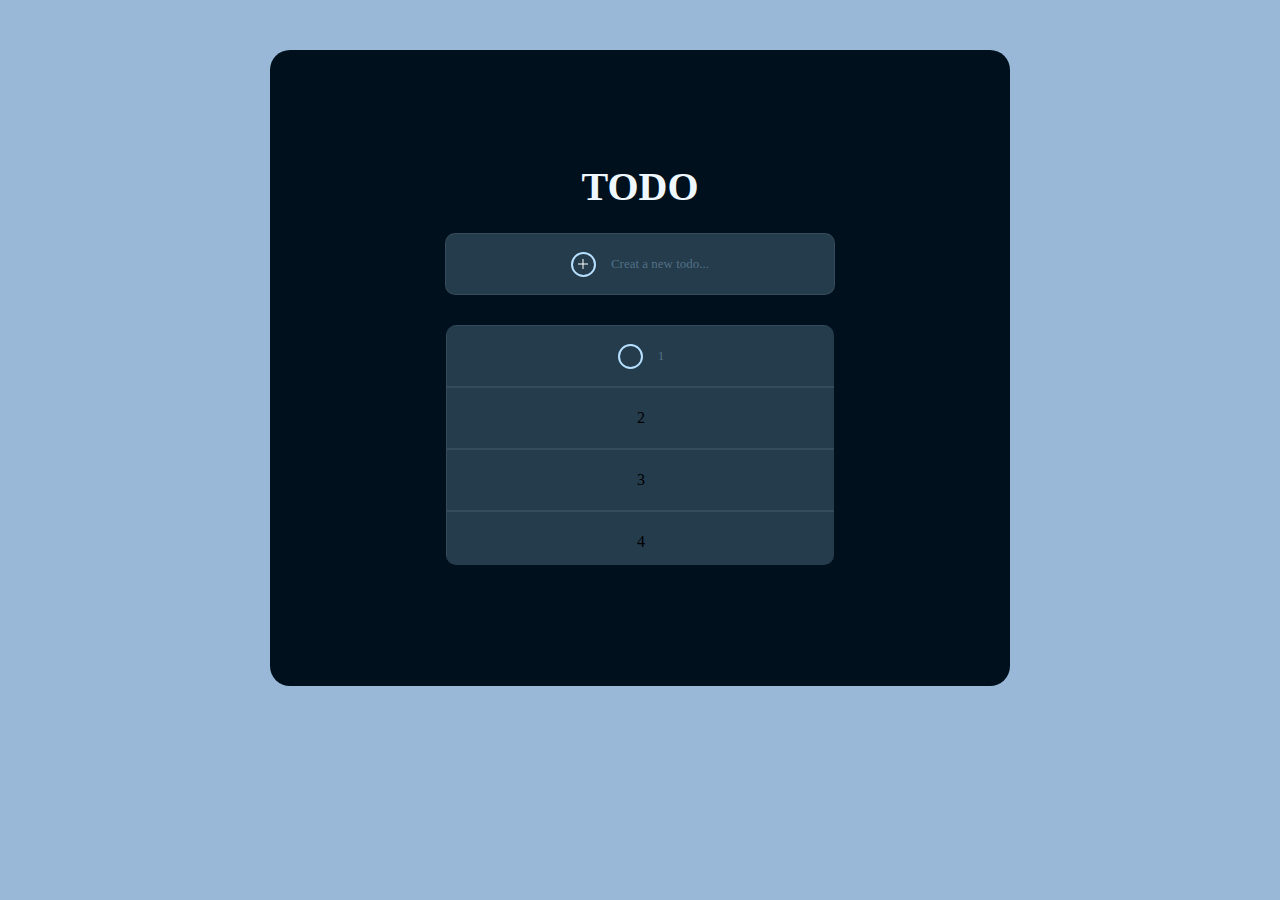
<file: new/1.html>
<!DOCTYPE html>
<html>
<head>
    <link rel="stylesheet" type="text/css" href="2.css">
    <meta charset="UTF-8" />
    <meta name="viewport" content="width=device-width, initial-scale=1.0" />
</head>
<body>
    <div class="container">
        
        <div class="todoword">
            TODO
        </div>
        
        <div class="square1" style="margin: 20px auto ;">
            <button class="custom-button"></button>
            <div class="buttom-text">Creat a new todo...</div>
            
        </div>

        <div class="square3" style="margin: 10px auto ;">
            <div class="square2">
             <button class="second-button"></button>
             <div class="buttom-text">1</div>

            </div>
            <div class="square2">
                2
            </div>
            <div class="square2">
                3
            </div>
            <div class="square2">
                4
            </div>
            <div class="square2">
                5
            </div>
            <div class="square2">
                6
            </div>
            <div class="square2">
                7
            </div>
            <div class="square2">
                8
            </div>
            <div class="square2">
                9
            </div>


        </div>


        
           
    </div>
</body>
</html>
</file>
<file: new/2.css>
body {
  background-color: #99b8d7;
  display: flex;
  justify-content: center;
  align-items: center;
  margin: 50px ;
  text-align: center;
}



.container {
  background-color: rgba(0, 17, 29, 1);
  width: 640px;
  height: 536px;
  display: flex;
  border-radius: 20px;
  padding: 50px;
  overflow-y: hidden;
  max-width: 640px;
  max-height: 536px;
  top: 148px;
  left: 321px;
  display: flex;
  justify-content: center;
  flex-direction: column;
}

.square1 {
  font-family: 'Inter', sans-serif;
  font-family: 'Young Serif', serif;
  width: 388px;
  height: 60px;
  top: 287px;
  left: 446px;
  justify-content: center;
  align-items: center;
  display: flex;
  border-radius: 10px;
  background-color: rgb(37, 60, 77, 1);
  text-align: center;
  border-width: 1px;
  border-color: rgba(255, 255, 255, 0.073);
  border-style:solid;

}

.square2{
  width: 388px;
  height: 60px;
  top: 287px;
  left: 446px;
  justify-content: center;
  align-items: center;
  display: flex;
  background-color: rgb(37, 60, 77, 1);
  text-align: center;
  border-width: 1px;
  border-color: rgba(255, 255, 255, 0.073);
  border-style:solid;
}



.square3 {
 
 width: 388px;
 height: 240px;
 top: 367px;
 left: 446px;
 border-radius: 10px;
 justify-content: center;
 align-items: center;
 background-color: rgb(37, 60, 77, 1);
 overflow-y: auto;
 overflow-x: hidden;
 max-height: 240px;
 max-width: 388px;
 flex-direction: column;

}

.content{

font-family: 'Inter', sans-serif;
font-family: 'Young Serif', serif;
font-size: 13px;
font-weight: 600;
line-height: 15.73px;
letter-spacing: 0em;
text-align: left;
margin-left: 10px;
 
}


.todoword{
  text-align: center;
  color: aliceblue;
  font-size: 40px;
  font-weight: 700; 
  line-height: 52.48px;
}



.custom-button {
  background-color: #63798d00; 
  border-color: rgba(182, 224, 255, 1); 
  border-radius: 25px;
  border-style: solid; 
  cursor: pointer; 
  height: 25px;
  width: 25px;
  position: relative;
}


.custom-button:hover {
  background-color: #0056b3; 
}


.custom-button::before, .custom-button::after {
  content: "";
  position: absolute;
  background-color: #fff;
}

.custom-button::before {
  width: 1px; 
  height: 10px; 
  top: 50%; 
  left: 50%; 
  transform: translate(-50%, -50%); 
}

.custom-button::after {
  width: 10px; 
  height: 1px; 
  top: 50%; 
  left: 50%; 
  transform: translate(-50%, -50%); 
}

.buttom-text{
  margin-left: 15px;
  font-size: 13px;
  color: rgba(182, 224, 255, 0.32);
}

.second-button {
  background-color: #63798d00; 
  border-color: rgba(182, 224, 255, 1); 
  border-radius: 25px;
  border-style: solid; 
  cursor: pointer; 
  height: 25px;
  width: 25px;
  position: relative;
}


.second-button:hover {
  background-color: #0056b3; 
}
</file>
